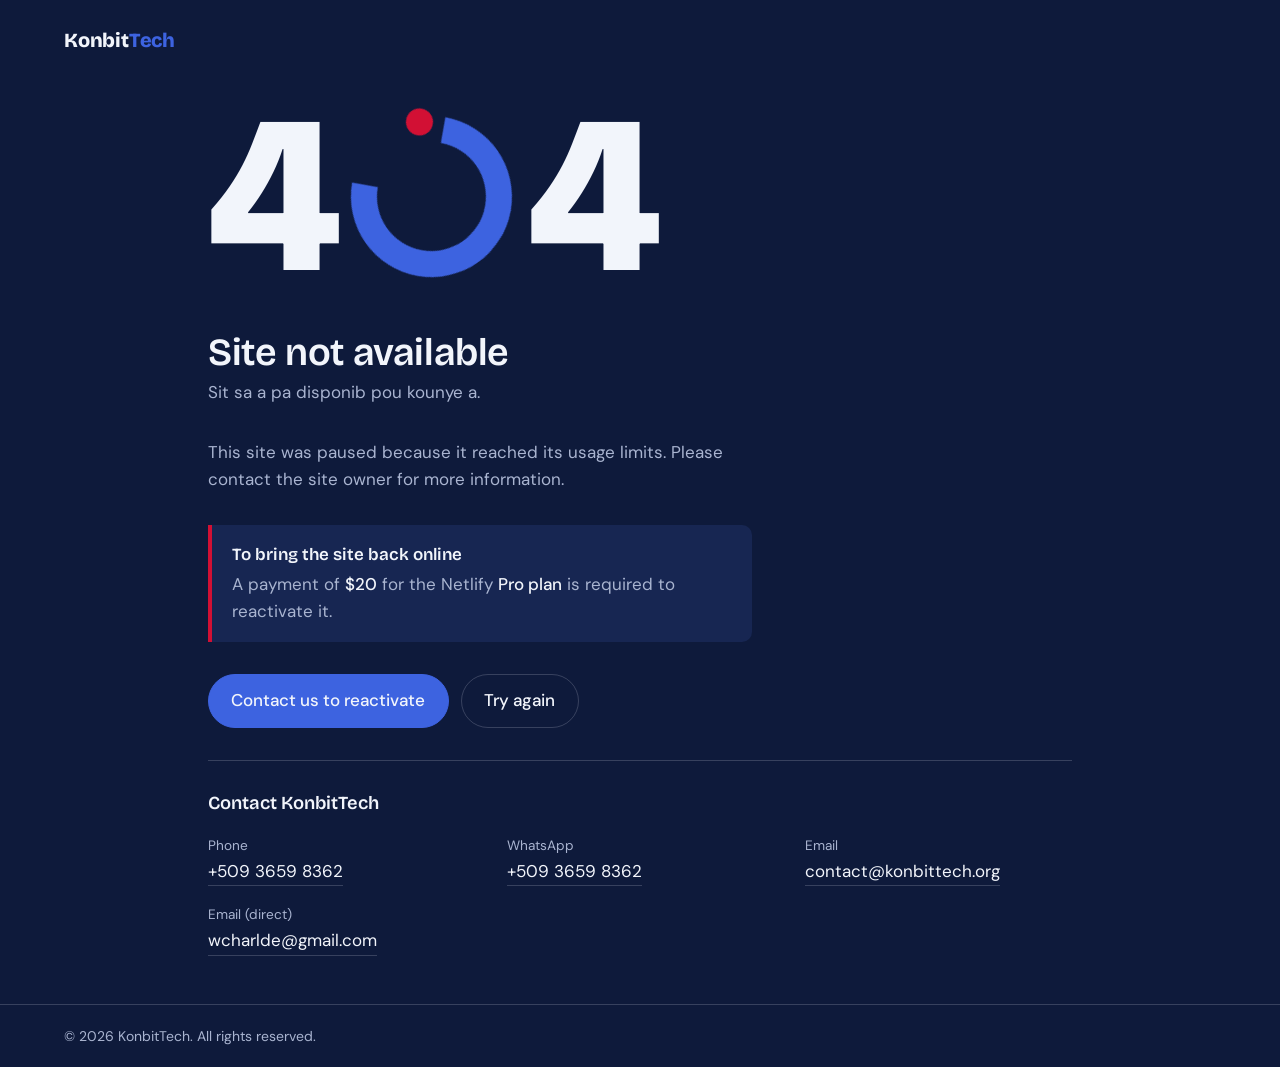
<file: 303.html>
<!DOCTYPE html>
<html lang="en">
<head>
<meta charset="UTF-8">
<meta name="viewport" content="width=device-width, initial-scale=1">
<meta name="robots" content="noindex">
<title>Site not available | KonbitTech</title>
<link rel="preconnect" href="https://fonts.googleapis.com">
<link rel="preconnect" href="https://fonts.gstatic.com" crossorigin>
<link href="https://fonts.googleapis.com/css2?family=Bricolage+Grotesque:wght@600;800&family=DM+Sans:wght@400;500&display=swap" rel="stylesheet">
<style>
  :root {
    --ink: #0e1a3b;
    --ink-2: #172652;
    --paper: #f2f5fb;
    --muted: #a9b4d0;
    --blue: #3d63e0;
    --red: #d21034;
    --line: rgba(242, 245, 251, .18);
    --display: "Bricolage Grotesque", "Segoe UI", system-ui, sans-serif;
    --body: "DM Sans", "Segoe UI", system-ui, sans-serif;
  }
  * { box-sizing: border-box; margin: 0; }
  html, body { min-height: 100%; }
  body {
    background: var(--ink);
    color: var(--paper);
    font-family: var(--body);
    font-size: 1.0625rem;
    line-height: 1.6;
    display: flex;
    flex-direction: column;
    min-height: 100vh;
    min-height: 100dvh;
    padding: env(safe-area-inset-top) 0 env(safe-area-inset-bottom);
  }
  header { padding: 1.5rem clamp(1.25rem, 5vw, 4rem); }
  .brand {
    font-family: var(--display);
    font-weight: 800;
    font-size: 1.25rem;
    color: var(--paper);
    text-decoration: none;
    letter-spacing: -.01em;
  }
  .brand span { color: var(--blue); }

  main {
    flex: 1;
    display: grid;
    align-content: center;
    justify-items: start;
    gap: 2rem;
    padding: 1rem clamp(1.25rem, 5vw, 4rem) 3rem;
    max-width: 62rem;
    width: 100%;
    margin: 0 auto;
  }

  /* the memorable thing: a 404 whose zero is a broken link */
  .code {
    display: flex;
    align-items: center;
    gap: clamp(.4rem, 2vw, 1rem);
    font-family: var(--display);
    font-weight: 800;
    font-size: clamp(6rem, 26vw, 14rem);
    line-height: .9;
    letter-spacing: -.04em;
  }
  .ring {
    width: .72em;
    height: .72em;
    border-radius: 50%;
    border: .12em solid var(--blue);
    border-top-color: transparent;
    transform: rotate(-35deg);
    animation: close 1.6s cubic-bezier(.2, .8, .2, 1) 1 both;
    position: relative;
  }
  .ring::after {
    content: "";
    position: absolute;
    top: -.12em;
    right: 8%;
    width: .12em;
    height: .12em;
    border-radius: 50%;
    background: var(--red);
  }
  @keyframes close {
    from { transform: rotate(-330deg); }
    to   { transform: rotate(-35deg); }
  }

  h1 {
    font-family: var(--display);
    font-weight: 600;
    font-size: clamp(1.6rem, 4.5vw, 2.4rem);
    line-height: 1.15;
    letter-spacing: -.01em;
  }
  .kreyol { color: var(--muted); margin-top: .35rem; }
  .lead { max-width: 34rem; color: var(--muted); }

  .notice {
    max-width: 34rem;
    padding: 1rem 1.25rem;
    border-left: 4px solid var(--red);
    background: var(--ink-2);
    border-radius: 0 10px 10px 0;
  }
  .notice strong { font-family: var(--display); font-weight: 600; }
  .notice p { color: var(--muted); margin-top: .2rem; }
  .notice b { color: var(--paper); font-weight: 500; }

  .actions { display: flex; flex-wrap: wrap; gap: .75rem; }
  .btn {
    display: inline-block;
    padding: .8rem 1.4rem;
    border-radius: 999px;
    font-weight: 500;
    text-decoration: none;
    color: var(--paper);
    border: 1.5px solid var(--line);
    transition: background .2s, border-color .2s;
  }
  .btn.primary { background: var(--blue); border-color: var(--blue); }
  .btn:hover { border-color: var(--paper); }
  .btn.primary:hover { background: #5b7cf0; border-color: #5b7cf0; }
  a:focus-visible { outline: 3px solid #fff; outline-offset: 3px; }

  .contact {
    width: 100%;
    border-top: 1px solid var(--line);
    padding-top: 1.75rem;
  }
  .contact h2 {
    font-family: var(--display);
    font-weight: 600;
    font-size: 1.15rem;
    margin-bottom: 1rem;
  }
  .contact ul {
    list-style: none;
    padding: 0;
    display: grid;
    grid-template-columns: repeat(auto-fit, minmax(15rem, 1fr));
    gap: 1.1rem 2rem;
  }
  .contact li { display: grid; gap: .1rem; }
  .contact small { color: var(--muted); font-size: .85rem; }
  .contact a, .contact address {
    color: var(--paper);
    font-style: normal;
    text-decoration: none;
    overflow-wrap: anywhere;
  }
  .contact a { border-bottom: 1px solid var(--line); width: fit-content; }
  .contact a:hover { border-color: var(--paper); }

  footer {
    padding: 1.25rem clamp(1.25rem, 5vw, 4rem);
    color: var(--muted);
    font-size: .875rem;
    border-top: 1px solid var(--line);
  }

  @media (prefers-reduced-motion: reduce) {
    .ring { animation: none; }
    .btn { transition: none; }
  }
</style>
</head>
<body>

<header>
  <a class="brand" href="/" aria-label="KonbitTech home">Konbit<span>Tech</span></a>
</header>

<main>
  <div class="code" aria-hidden="true">4<span class="ring"></span>4</div>

  <div>
    <h1>Site not available</h1>
    <p class="kreyol" lang="ht">Sit sa a pa disponib pou kounye a.</p>
  </div>

  <p class="lead">This site was paused because it reached its usage limits. Please contact the site owner for more information.</p>

  <div class="notice" role="note">
    <strong>To bring the site back online</strong>
    <p>A payment of <b>$20</b> for the Netlify <b>Pro plan</b> is required to reactivate it.</p>
  </div>

  <div class="actions">
    <a class="btn primary" href="mailto:contact@konbittech.org?subject=Reactivate%20site">Contact us to reactivate</a>
    <a class="btn" href="javascript:location.reload()">Try again</a>
  </div>

  <section class="contact" aria-labelledby="contact-title">
    <h2 id="contact-title">Contact KonbitTech</h2>
    <ul>
      <li>
        <small>Phone</small>
        <a href="tel:+50936598362">+509 3659 8362</a>
      </li>
      <li>
        <small>WhatsApp</small>
        <a href="https://wa.me/50936598362" target="_blank" rel="noopener">+509 3659 8362</a>
      </li>
      <li>
        <small>Email</small>
        <a href="mailto:contact@konbittech.org">contact@konbittech.org</a>
      </li>
      <li>
        <small>Email (direct)</small>
        <a href="mailto:wcharlde@gmail.com">wcharlde@gmail.com</a>
      </li>
    </ul>
  </section>
</main>

<footer>&copy; <span id="y">2026</span> KonbitTech. All rights reserved.</footer>

<script>document.getElementById("y").textContent = new Date().getFullYear();</script>
</body>
</html>
</file>
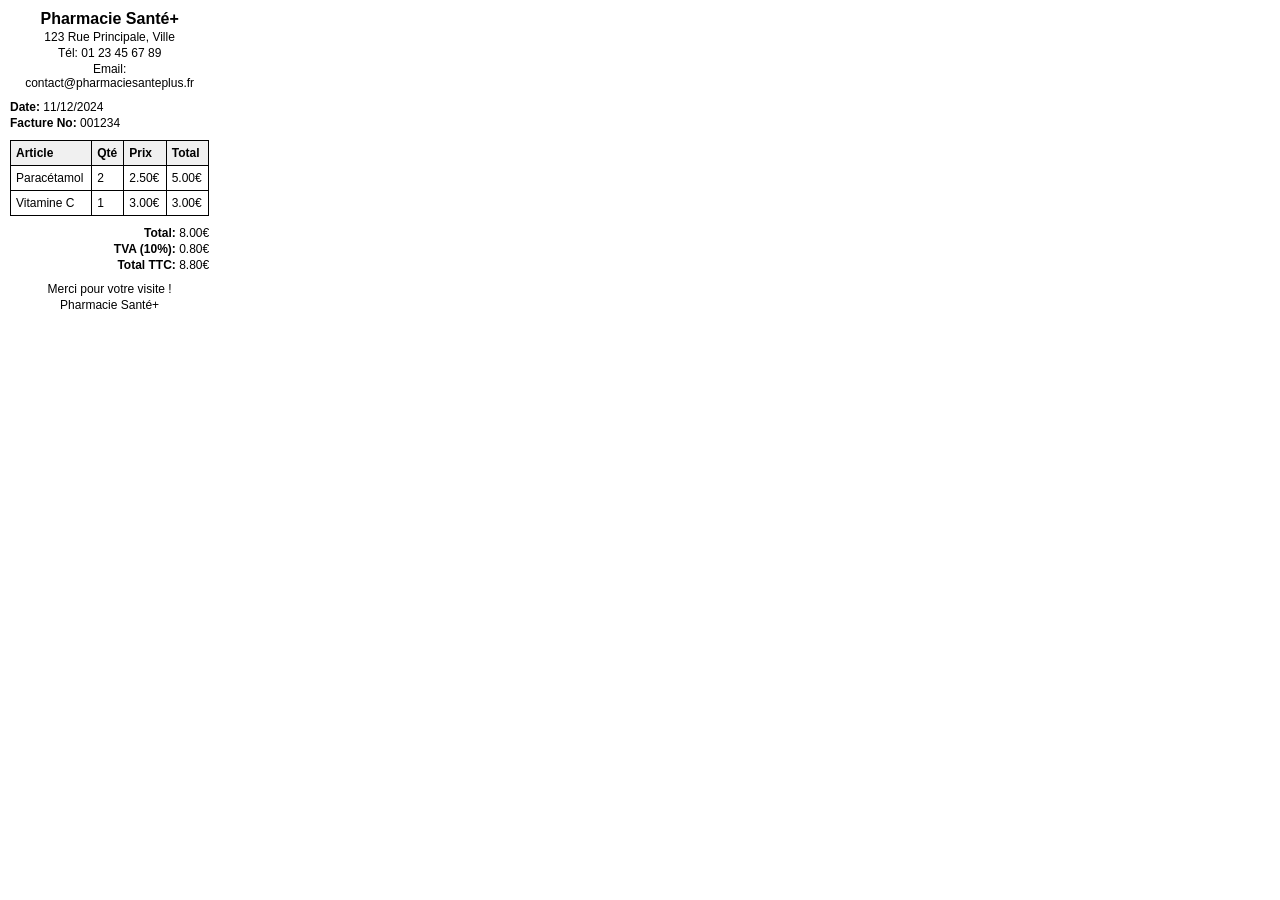
<file: testfac.html>
<!DOCTYPE html>
<html lang="fr">
<head>
  <meta charset="UTF-8">
  <meta name="viewport" content="width=device-width, initial-scale=1.0">
  <title>Facture</title>
  <style>
    body {
      font-family: Arial, sans-serif;
      font-size: 12px;
      margin: 0;
      padding: 0;
      width: 58mm;
    }
    .invoice {
      padding: 10px;
    }
    .header {
      text-align: center;
      margin-bottom: 10px;
    }
    .header h1 {
      font-size: 16px;
      margin: 0;
    }
    .header p {
      margin: 2px 0;
    }
    .details {
      margin-bottom: 10px;
    }
    .details p {
      margin: 2px 0;
    }
    .table {
      width: 100%;
      border-collapse: collapse;
      margin-bottom: 10px;
    }
    .table th, .table td {
      border: 1px solid #000;
      padding: 5px;
      text-align: left;
    }
    .table th {
      background-color: #f0f0f0;
    }
    .totals {
      text-align: right;
    }
    .totals p {
      margin: 2px 0;
    }
    .footer {
      text-align: center;
      margin-top: 10px;
    }
    .footer p {
      margin: 2px 0;
    }
  </style>

</head>
<body>
  <div class="invoice">
    <div class="header">
      <h1>Pharmacie Santé+</h1>
      <p>123 Rue Principale, Ville</p>
      <p>Tél: 01 23 45 67 89</p>
      <p>Email: contact@pharmaciesanteplus.fr</p>
    </div>

    <div class="details">
      <p><strong>Date:</strong> 11/12/2024</p>
      <p><strong>Facture No:</strong> 001234</p>
    </div>

    <table class="table">
      <thead>
        <tr>
          <th>Article</th>
          <th>Qté</th>
          <th>Prix</th>
          <th>Total</th>
        </tr>
      </thead>
      <tbody>
        <tr>
          <td>Paracétamol</td>
          <td>2</td>
          <td>2.50€</td>
          <td>5.00€</td>
        </tr>
        <tr>
          <td>Vitamine C</td>
          <td>1</td>
          <td>3.00€</td>
          <td>3.00€</td>
        </tr>
      </tbody>
    </table>

    <div class="totals">
      <p><strong>Total:</strong> 8.00€</p>
      <p><strong>TVA (10%):</strong> 0.80€</p>
      <p><strong>Total TTC:</strong> 8.80€</p>
    </div>

    <div class="footer">
      <p>Merci pour votre visite !</p>
      <p>Pharmacie Santé+</p>
    </div>
  </div>

  <script>
    const { jsPDF } = window.jspdf;
const pdf = new jsPDF();
pdf.html(document.body, {
  callback: function (doc) {
    doc.save("facture.pdf");
  },
  x: 10,
  y: 10,
});

  </script>
</body>
</html>
</file>
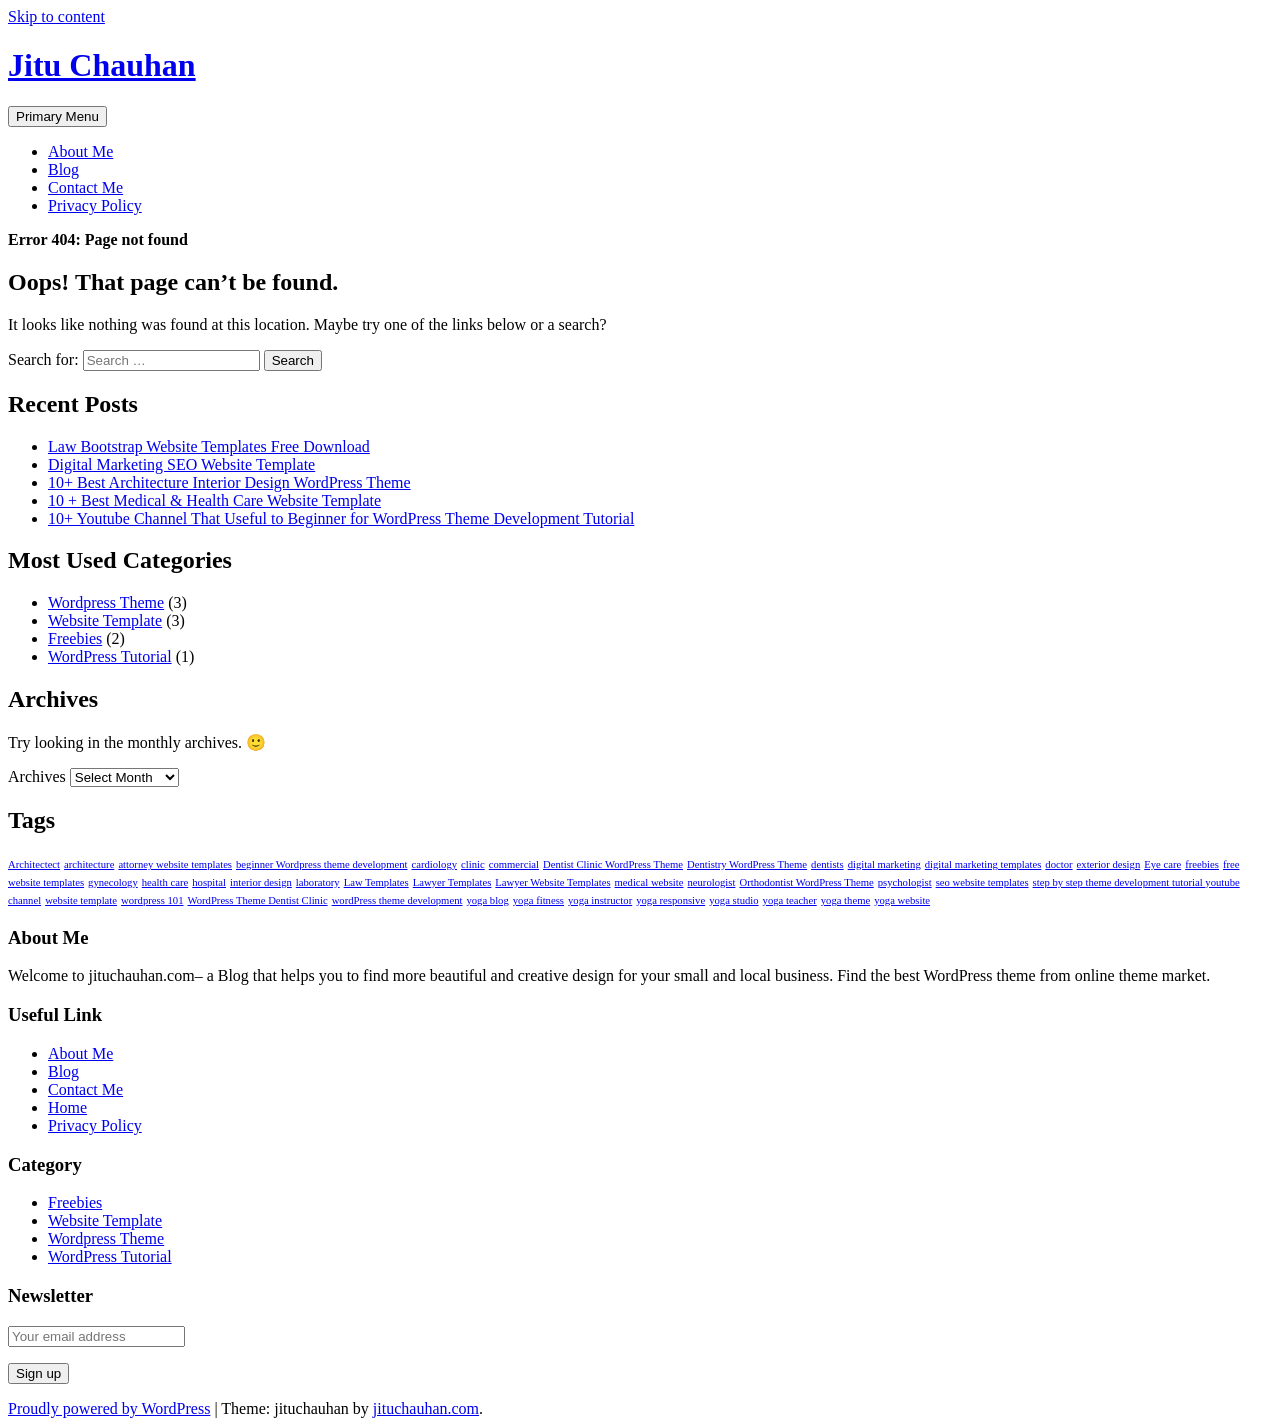
<file: assets/vendor/custom-js/jquery.multi-select.html>
<!DOCTYPE html>
    <html lang="en-US" prefix="og: http://ogp.me/ns#">

    <head>
    	
   
        <meta name="google-site-verification" content="4KqxXLPDRgArLiUh4ZFZ0BLFW6n7QN0jibkjD7lBNMg" />
        <meta charset="UTF-8">
        <meta name="viewport" content="width=device-width, initial-scale=1">
        <link rel="profile" href="http://gmpg.org/xfn/11">
        <link href="https://fonts.googleapis.com/css?family=Open+Sans:300,400,400i,600,600i,700,700i,800" rel="stylesheet">
        <title>Page not found - Jitu Chauhan</title>

<!-- This site is optimized with the Yoast SEO plugin v7.9 - https://yoast.com/wordpress/plugins/seo/ -->
<meta name="robots" content="noindex,follow"/>
<meta property="og:locale" content="en_US" />
<meta property="og:type" content="object" />
<meta property="og:title" content="Page not found - Jitu Chauhan" />
<meta property="og:site_name" content="Jitu Chauhan" />
<meta name="twitter:card" content="summary" />
<meta name="twitter:title" content="Page not found - Jitu Chauhan" />
<script type='application/ld+json'>{"@context":"https:\/\/schema.org","@type":"Person","url":"https:\/\/jituchauhan.com\/","sameAs":[],"@id":"#person","name":"Jitu Chauhan"}</script>
<script type='application/ld+json'>{"@context":"https:\/\/schema.org","@type":"BreadcrumbList","itemListElement":[{"@type":"ListItem","position":1,"item":{"@id":"https:\/\/jituchauhan.com\/","name":"Home"}},{"@type":"ListItem","position":2,"item":{"@id":null,"name":"Error 404: Page not found"}}]}</script>
<!-- / Yoast SEO plugin. -->

<link rel='dns-prefetch' href='//maxcdn.bootstrapcdn.com' />
<link rel='dns-prefetch' href='//s.w.org' />
<link rel="alternate" type="application/rss+xml" title="Jitu Chauhan &raquo; Feed" href="https://jituchauhan.com/feed/" />
<link rel="alternate" type="application/rss+xml" title="Jitu Chauhan &raquo; Comments Feed" href="https://jituchauhan.com/comments/feed/" />
		<script type="text/javascript">
			window._wpemojiSettings = {"baseUrl":"https:\/\/s.w.org\/images\/core\/emoji\/11\/72x72\/","ext":".png","svgUrl":"https:\/\/s.w.org\/images\/core\/emoji\/11\/svg\/","svgExt":".svg","source":{"concatemoji":"https:\/\/jituchauhan.com\/wp-includes\/js\/wp-emoji-release.min.js?ver=4.9.8"}};
			!function(a,b,c){function d(a,b){var c=String.fromCharCode;l.clearRect(0,0,k.width,k.height),l.fillText(c.apply(this,a),0,0);var d=k.toDataURL();l.clearRect(0,0,k.width,k.height),l.fillText(c.apply(this,b),0,0);var e=k.toDataURL();return d===e}function e(a){var b;if(!l||!l.fillText)return!1;switch(l.textBaseline="top",l.font="600 32px Arial",a){case"flag":return!(b=d([55356,56826,55356,56819],[55356,56826,8203,55356,56819]))&&(b=d([55356,57332,56128,56423,56128,56418,56128,56421,56128,56430,56128,56423,56128,56447],[55356,57332,8203,56128,56423,8203,56128,56418,8203,56128,56421,8203,56128,56430,8203,56128,56423,8203,56128,56447]),!b);case"emoji":return b=d([55358,56760,9792,65039],[55358,56760,8203,9792,65039]),!b}return!1}function f(a){var c=b.createElement("script");c.src=a,c.defer=c.type="text/javascript",b.getElementsByTagName("head")[0].appendChild(c)}var g,h,i,j,k=b.createElement("canvas"),l=k.getContext&&k.getContext("2d");for(j=Array("flag","emoji"),c.supports={everything:!0,everythingExceptFlag:!0},i=0;i<j.length;i++)c.supports[j[i]]=e(j[i]),c.supports.everything=c.supports.everything&&c.supports[j[i]],"flag"!==j[i]&&(c.supports.everythingExceptFlag=c.supports.everythingExceptFlag&&c.supports[j[i]]);c.supports.everythingExceptFlag=c.supports.everythingExceptFlag&&!c.supports.flag,c.DOMReady=!1,c.readyCallback=function(){c.DOMReady=!0},c.supports.everything||(h=function(){c.readyCallback()},b.addEventListener?(b.addEventListener("DOMContentLoaded",h,!1),a.addEventListener("load",h,!1)):(a.attachEvent("onload",h),b.attachEvent("onreadystatechange",function(){"complete"===b.readyState&&c.readyCallback()})),g=c.source||{},g.concatemoji?f(g.concatemoji):g.wpemoji&&g.twemoji&&(f(g.twemoji),f(g.wpemoji)))}(window,document,window._wpemojiSettings);
		</script>
		<style type="text/css">
img.wp-smiley,
img.emoji {
	display: inline !important;
	border: none !important;
	box-shadow: none !important;
	height: 1em !important;
	width: 1em !important;
	margin: 0 .07em !important;
	vertical-align: -0.1em !important;
	background: none !important;
	padding: 0 !important;
}
</style>
<link rel='stylesheet' id='contact-form-7-css'  href='https://jituchauhan.com/wp-content/plugins/contact-form-7/includes/css/styles.css?ver=5.0.3' type='text/css' media='all' />
<link rel='stylesheet' id='bootstrap-css'  href='https://jituchauhan.com/wp-content/themes/jituchauhan/css/bootstrap.min.css?ver=3.3.7' type='text/css' media='all' />
<link rel='stylesheet' id='jituchauhan-style-css'  href='https://jituchauhan.com/wp-content/themes/jituchauhan/style.css?ver=4.9.8' type='text/css' media='all' />
<link rel='stylesheet' id='wpb-fa-css'  href='https://maxcdn.bootstrapcdn.com/font-awesome/4.4.0/css/font-awesome.min.css?ver=4.9.8' type='text/css' media='all' />
<link rel='stylesheet' id='addtoany-css'  href='https://jituchauhan.com/wp-content/plugins/add-to-any/addtoany.min.css?ver=1.14' type='text/css' media='all' />
<style id='addtoany-inline-css' type='text/css'>
@media screen and (min-width:981px){
.a2a_floating_style.a2a_default_style{display:none;}
}
</style>
<script type='text/javascript' src='https://jituchauhan.com/wp-includes/js/jquery/jquery.js?ver=1.12.4'></script>
<script type='text/javascript' src='https://jituchauhan.com/wp-includes/js/jquery/jquery-migrate.min.js?ver=1.4.1'></script>
<script type='text/javascript' src='https://jituchauhan.com/wp-content/plugins/add-to-any/addtoany.min.js?ver=1.0'></script>
<link rel='https://api.w.org/' href='https://jituchauhan.com/wp-json/' />
<link rel="EditURI" type="application/rsd+xml" title="RSD" href="https://jituchauhan.com/xmlrpc.php?rsd" />
<link rel="wlwmanifest" type="application/wlwmanifest+xml" href="https://jituchauhan.com/wp-includes/wlwmanifest.xml" /> 
<meta name="generator" content="WordPress 4.9.8" />

<script data-cfasync="false">
window.a2a_config=window.a2a_config||{};a2a_config.callbacks=[];a2a_config.overlays=[];a2a_config.templates={};
a2a_config.icon_color="unset,#ffffff";
(function(d,s,a,b){a=d.createElement(s);b=d.getElementsByTagName(s)[0];a.async=1;a.src="https://static.addtoany.com/menu/page.js";b.parentNode.insertBefore(a,b);})(document,"script");
</script>
	<script>
		  (function(i,s,o,g,r,a,m){i['GoogleAnalyticsObject']=r;i[r]=i[r]||function(){
		  (i[r].q=i[r].q||[]).push(arguments)},i[r].l=1*new Date();a=s.createElement(o),
		  m=s.getElementsByTagName(o)[0];a.async=1;a.src=g;m.parentNode.insertBefore(a,m)
		  })(window,document,'script','https://www.google-analytics.com/analytics.js','ga');
		
		  ga('create', 'UA-92805225-1', 'auto');
		  ga('send', 'pageview');

	</script>
        
        


    <link rel="stylesheet" type="text/css" href="http://jituchauhan.com/wp-content/plugins/template-help-featured-templates/css/style.css" />
    <link rel="stylesheet" type="text/css" href="http://jituchauhan.com/wp-content/plugins/template-help-featured-templates/css/preview.css" />
    <script type="text/javascript">
        function html_entity_decode(str) {
            var ta = document.createElement("textarea");
            ta.innerHTML=str.replace(/</g,"&lt;").replace(/>/g,"&gt;");
            toReturn = ta.value;
            ta = null;
            return toReturn
        }
    </script>
    <link rel="icon" href="https://jituchauhan.com/wp-content/uploads/2017/07/cropped-jituchauhan-32x32.png" sizes="32x32" />
<link rel="icon" href="https://jituchauhan.com/wp-content/uploads/2017/07/cropped-jituchauhan-192x192.png" sizes="192x192" />
<link rel="apple-touch-icon-precomposed" href="https://jituchauhan.com/wp-content/uploads/2017/07/cropped-jituchauhan-180x180.png" />
<meta name="msapplication-TileImage" content="https://jituchauhan.com/wp-content/uploads/2017/07/cropped-jituchauhan-270x270.png" />
		<!-- Google AdSense Ad --->
		<script async src="//pagead2.googlesyndication.com/pagead/js/adsbygoogle.js"></script>
<script>
  (adsbygoogle = window.adsbygoogle || []).push({
    google_ad_client: "ca-pub-2256645353903872",
    enable_page_level_ads: true
  });
</script>
    </head>

    <body class="error404 wp-custom-logo hfeed">
    	
        <div id="page" class="site">
            <div class="header">
                <div class="container">
                <div class="row">
                        <a class="skip-link screen-reader-text" href="#content">
                            Skip to content                        </a>
                        <header id="masthead" class="site-header" role="banner">
                        
                        	
                            <div class="col-md-4">
                                <div class="site-branding">
                                	
                                                                            <h1 class="site-title"><a href="https://jituchauhan.com/" rel="home">Jitu Chauhan</a></h1>
                                                                        </div>
                                <!-- .site-branding -->
                            </div>
                            <div class="col-md-8">
                                <nav id="site-navigation" class="main-navigation" role="navigation">
                                    <button class="menu-toggle" aria-controls="primary-menu" aria-expanded="false">
                                        Primary Menu                                    </button>
                                    <div class="menu-primary-menu-container"><ul id="primary-menu" class="menu"><li id="menu-item-7" class="menu-item menu-item-type-post_type menu-item-object-page menu-item-7"><a href="https://jituchauhan.com/about-me/">About Me</a></li>
<li id="menu-item-403" class="menu-item menu-item-type-post_type menu-item-object-page menu-item-403"><a href="https://jituchauhan.com/blog/">Blog</a></li>
<li id="menu-item-176" class="menu-item menu-item-type-post_type menu-item-object-page menu-item-176"><a href="https://jituchauhan.com/contact-me/">Contact Me</a></li>
<li id="menu-item-359" class="menu-item menu-item-type-post_type menu-item-object-page menu-item-359"><a href="https://jituchauhan.com/privacy-policy/">Privacy Policy</a></li>
</ul></div>                                </nav>
                                <!-- #site-navigation -->
                            </div>
                        </header>
                        <!-- #masthead -->
                    </div>
            </div>
            </div>

			<div class="container"><div class="row"><div class="col-md-12"><p id="breadcrumbs" class="breadcrumbs"><span><strong class="breadcrumb_last">Error 404: Page not found</strong></span></span></p></div></div></div>

            <div class="wrapper">
                <div class="container">
                    
                    <div id="content" class="site-content">
                        <div class="row">
			
	<div id="primary" class="content-area">
		<main id="main" class="site-main" role="main">

			<section class="error-404 not-found">
				<header class="page-header">
					<h1 class="page-title">Oops! That page can&rsquo;t be found.</h1>
				</header><!-- .page-header -->

				<div class="page-content">
					<p>It looks like nothing was found at this location. Maybe try one of the links below or a search?</p>

					<form role="search" method="get" class="search-form" action="https://jituchauhan.com/">
				<label>
					<span class="screen-reader-text">Search for:</span>
					<input type="search" class="search-field" placeholder="Search &hellip;" value="" name="s" />
				</label>
				<input type="submit" class="search-submit" value="Search" />
			</form>		<div class="widget widget_recent_entries">		<h2 class="widgettitle">Recent Posts</h2>		<ul>
											<li>
					<a href="https://jituchauhan.com/law-bootstrap-website-templates-free-download/">Law Bootstrap Website Templates Free Download</a>
									</li>
											<li>
					<a href="https://jituchauhan.com/digital-marketing-seo-website-template/">Digital Marketing SEO Website Template</a>
									</li>
											<li>
					<a href="https://jituchauhan.com/10-best-architecture-interior-design-wordpress-theme/">10+ Best Architecture Interior Design WordPress Theme</a>
									</li>
											<li>
					<a href="https://jituchauhan.com/10-best-medical-health-care-website-template/">10 + Best Medical &#038; Health Care Website Template</a>
									</li>
											<li>
					<a href="https://jituchauhan.com/10-youtube-channel-that-useful-to-beginner-for-wordpress-theme-development-tutorial/">10+ Youtube Channel That Useful to Beginner for WordPress Theme Development Tutorial</a>
									</li>
					</ul>
		</div>
					<div class="widget widget_categories">
						<h2 class="widget-title">Most Used Categories</h2>
						<ul>
							<li class="cat-item cat-item-3"><a href="https://jituchauhan.com/category/wordpress-theme/" title="Premium WordPress Theme">Wordpress Theme</a> (3)
</li>
	<li class="cat-item cat-item-22"><a href="https://jituchauhan.com/category/website-template/" >Website Template</a> (3)
</li>
	<li class="cat-item cat-item-48"><a href="https://jituchauhan.com/category/freebies/" title="Start your website easily with free bootstrap website templates.">Freebies</a> (2)
</li>
	<li class="cat-item cat-item-13"><a href="https://jituchauhan.com/category/wordpress-tutorial/" title="Helpful Links for WordPress Beginner.">WordPress Tutorial</a> (1)
</li>
						</ul>
					</div><!-- .widget -->

					<div class="widget widget_archive"><h2 class="widgettitle">Archives</h2><p>Try looking in the monthly archives. 🙂</p>		<label class="screen-reader-text" for="archives-dropdown--1">Archives</label>
		<select id="archives-dropdown--1" name="archive-dropdown" onchange='document.location.href=this.options[this.selectedIndex].value;'>
			
			<option value="">Select Month</option>
				<option value='https://jituchauhan.com/2017/07/'> July 2017 </option>
	<option value='https://jituchauhan.com/2017/05/'> May 2017 </option>
	<option value='https://jituchauhan.com/2017/03/'> March 2017 </option>
	<option value='https://jituchauhan.com/2017/02/'> February 2017 </option>
	<option value='https://jituchauhan.com/2017/01/'> January 2017 </option>

		</select>
		</div><div class="widget widget_tag_cloud"><h2 class="widgettitle">Tags</h2><div class="tagcloud"><a href="https://jituchauhan.com/tag/architectect/" class="tag-cloud-link tag-link-44 tag-link-position-1" style="font-size: 8pt;" aria-label="Architectect (1 item)">Architectect</a>
<a href="https://jituchauhan.com/tag/architecture/" class="tag-cloud-link tag-link-43 tag-link-position-2" style="font-size: 8pt;" aria-label="architecture (1 item)">architecture</a>
<a href="https://jituchauhan.com/tag/attorney-website-templates/" class="tag-cloud-link tag-link-57 tag-link-position-3" style="font-size: 8pt;" aria-label="attorney website templates (1 item)">attorney website templates</a>
<a href="https://jituchauhan.com/tag/beginner-wordpress-theme-development/" class="tag-cloud-link tag-link-20 tag-link-position-4" style="font-size: 8pt;" aria-label="beginner Wordpress theme development (1 item)">beginner Wordpress theme development</a>
<a href="https://jituchauhan.com/tag/cardiology/" class="tag-cloud-link tag-link-40 tag-link-position-5" style="font-size: 8pt;" aria-label="cardiology (1 item)">cardiology</a>
<a href="https://jituchauhan.com/tag/clinic/" class="tag-cloud-link tag-link-28 tag-link-position-6" style="font-size: 8pt;" aria-label="clinic (1 item)">clinic</a>
<a href="https://jituchauhan.com/tag/commercial/" class="tag-cloud-link tag-link-47 tag-link-position-7" style="font-size: 8pt;" aria-label="commercial (1 item)">commercial</a>
<a href="https://jituchauhan.com/tag/dentist-clinic-wordpress-theme/" class="tag-cloud-link tag-link-15 tag-link-position-8" style="font-size: 8pt;" aria-label="Dentist Clinic WordPress Theme (1 item)">Dentist Clinic WordPress Theme</a>
<a href="https://jituchauhan.com/tag/dentistry-wordpress-theme/" class="tag-cloud-link tag-link-14 tag-link-position-9" style="font-size: 8pt;" aria-label="Dentistry WordPress Theme (1 item)">Dentistry WordPress Theme</a>
<a href="https://jituchauhan.com/tag/dentists/" class="tag-cloud-link tag-link-41 tag-link-position-10" style="font-size: 8pt;" aria-label="dentists (1 item)">dentists</a>
<a href="https://jituchauhan.com/tag/digital-marketing/" class="tag-cloud-link tag-link-50 tag-link-position-11" style="font-size: 8pt;" aria-label="digital marketing (1 item)">digital marketing</a>
<a href="https://jituchauhan.com/tag/digital-marketing-templates/" class="tag-cloud-link tag-link-53 tag-link-position-12" style="font-size: 8pt;" aria-label="digital marketing templates (1 item)">digital marketing templates</a>
<a href="https://jituchauhan.com/tag/doctor/" class="tag-cloud-link tag-link-30 tag-link-position-13" style="font-size: 8pt;" aria-label="doctor (1 item)">doctor</a>
<a href="https://jituchauhan.com/tag/exterior-design/" class="tag-cloud-link tag-link-46 tag-link-position-14" style="font-size: 8pt;" aria-label="exterior design (1 item)">exterior design</a>
<a href="https://jituchauhan.com/tag/eye-care/" class="tag-cloud-link tag-link-37 tag-link-position-15" style="font-size: 8pt;" aria-label="Eye care (1 item)">Eye care</a>
<a href="https://jituchauhan.com/tag/freebies/" class="tag-cloud-link tag-link-52 tag-link-position-16" style="font-size: 8pt;" aria-label="freebies (1 item)">freebies</a>
<a href="https://jituchauhan.com/tag/free-website-templates/" class="tag-cloud-link tag-link-51 tag-link-position-17" style="font-size: 8pt;" aria-label="free website templates (1 item)">free website templates</a>
<a href="https://jituchauhan.com/tag/gynecology/" class="tag-cloud-link tag-link-38 tag-link-position-18" style="font-size: 8pt;" aria-label="gynecology (1 item)">gynecology</a>
<a href="https://jituchauhan.com/tag/health-care/" class="tag-cloud-link tag-link-35 tag-link-position-19" style="font-size: 8pt;" aria-label="health care (1 item)">health care</a>
<a href="https://jituchauhan.com/tag/hospital/" class="tag-cloud-link tag-link-29 tag-link-position-20" style="font-size: 8pt;" aria-label="hospital (1 item)">hospital</a>
<a href="https://jituchauhan.com/tag/interior-design/" class="tag-cloud-link tag-link-45 tag-link-position-21" style="font-size: 8pt;" aria-label="interior design (1 item)">interior design</a>
<a href="https://jituchauhan.com/tag/laboratory/" class="tag-cloud-link tag-link-36 tag-link-position-22" style="font-size: 8pt;" aria-label="laboratory (1 item)">laboratory</a>
<a href="https://jituchauhan.com/tag/law-templates/" class="tag-cloud-link tag-link-54 tag-link-position-23" style="font-size: 8pt;" aria-label="Law Templates (1 item)">Law Templates</a>
<a href="https://jituchauhan.com/tag/lawyer-templates/" class="tag-cloud-link tag-link-56 tag-link-position-24" style="font-size: 8pt;" aria-label="Lawyer Templates (1 item)">Lawyer Templates</a>
<a href="https://jituchauhan.com/tag/lawyer-website-templates/" class="tag-cloud-link tag-link-55 tag-link-position-25" style="font-size: 8pt;" aria-label="Lawyer Website Templates (1 item)">Lawyer Website Templates</a>
<a href="https://jituchauhan.com/tag/medical-website/" class="tag-cloud-link tag-link-32 tag-link-position-26" style="font-size: 8pt;" aria-label="medical website (1 item)">medical website</a>
<a href="https://jituchauhan.com/tag/neurologist/" class="tag-cloud-link tag-link-39 tag-link-position-27" style="font-size: 8pt;" aria-label="neurologist (1 item)">neurologist</a>
<a href="https://jituchauhan.com/tag/orthodontist-wordpress-theme/" class="tag-cloud-link tag-link-17 tag-link-position-28" style="font-size: 8pt;" aria-label="Orthodontist WordPress Theme (1 item)">Orthodontist WordPress Theme</a>
<a href="https://jituchauhan.com/tag/psychologist/" class="tag-cloud-link tag-link-42 tag-link-position-29" style="font-size: 8pt;" aria-label="psychologist (1 item)">psychologist</a>
<a href="https://jituchauhan.com/tag/seo-website-templates/" class="tag-cloud-link tag-link-49 tag-link-position-30" style="font-size: 8pt;" aria-label="seo website templates (1 item)">seo website templates</a>
<a href="https://jituchauhan.com/tag/step-by-step-theme-development-tutorial-youtube-channel/" class="tag-cloud-link tag-link-21 tag-link-position-31" style="font-size: 8pt;" aria-label="step by step theme development tutorial youtube channel (1 item)">step by step theme development tutorial youtube channel</a>
<a href="https://jituchauhan.com/tag/website-template/" class="tag-cloud-link tag-link-34 tag-link-position-32" style="font-size: 8pt;" aria-label="website template (1 item)">website template</a>
<a href="https://jituchauhan.com/tag/wordpress-101/" class="tag-cloud-link tag-link-19 tag-link-position-33" style="font-size: 8pt;" aria-label="wordpress 101 (1 item)">wordpress 101</a>
<a href="https://jituchauhan.com/tag/wordpress-theme-dentist-clinic/" class="tag-cloud-link tag-link-16 tag-link-position-34" style="font-size: 8pt;" aria-label="WordPress Theme Dentist Clinic (1 item)">WordPress Theme Dentist Clinic</a>
<a href="https://jituchauhan.com/tag/wordpress-theme-development/" class="tag-cloud-link tag-link-18 tag-link-position-35" style="font-size: 8pt;" aria-label="wordPress theme development (1 item)">wordPress theme development</a>
<a href="https://jituchauhan.com/tag/yoga-blog/" class="tag-cloud-link tag-link-9 tag-link-position-36" style="font-size: 8pt;" aria-label="yoga blog (1 item)">yoga blog</a>
<a href="https://jituchauhan.com/tag/yoga-fitness/" class="tag-cloud-link tag-link-11 tag-link-position-37" style="font-size: 8pt;" aria-label="yoga fitness (1 item)">yoga fitness</a>
<a href="https://jituchauhan.com/tag/yoga-instructor/" class="tag-cloud-link tag-link-6 tag-link-position-38" style="font-size: 8pt;" aria-label="yoga instructor (1 item)">yoga instructor</a>
<a href="https://jituchauhan.com/tag/yoga-responsive/" class="tag-cloud-link tag-link-5 tag-link-position-39" style="font-size: 8pt;" aria-label="yoga responsive (1 item)">yoga responsive</a>
<a href="https://jituchauhan.com/tag/yoga-studio/" class="tag-cloud-link tag-link-7 tag-link-position-40" style="font-size: 8pt;" aria-label="yoga studio (1 item)">yoga studio</a>
<a href="https://jituchauhan.com/tag/yoga-teacher/" class="tag-cloud-link tag-link-4 tag-link-position-41" style="font-size: 8pt;" aria-label="yoga teacher (1 item)">yoga teacher</a>
<a href="https://jituchauhan.com/tag/yoga-theme/" class="tag-cloud-link tag-link-8 tag-link-position-42" style="font-size: 8pt;" aria-label="yoga theme (1 item)">yoga theme</a>
<a href="https://jituchauhan.com/tag/yoga-website/" class="tag-cloud-link tag-link-10 tag-link-position-43" style="font-size: 8pt;" aria-label="yoga website (1 item)">yoga website</a></div>
</div>
				</div><!-- .page-content -->
			</section><!-- .error-404 -->

		</main><!-- #main -->
	</div><!-- #primary -->


    </div><!-- #content -->

   
</div><!-- #page -->

</div>

<div class="footer">
    	<div class="container">
        <div class="row">
		 				<div id="text-2" class="widget-container widget_text col-md-3"><h3 class="widget-title">About Me</h3>			<div class="textwidget"><p>Welcome to jituchauhan.com– a Blog that helps you to find more beautiful and creative design for your small and local business. Find the best WordPress theme from online theme market.</p>
</div>
		</div><div id="pages-2" class="widget-container widget_pages col-md-3"><h3 class="widget-title">Useful Link</h3>		<ul>
			<li class="page_item page-item-5"><a href="https://jituchauhan.com/about-me/">About Me</a></li>
<li class="page_item page-item-222"><a href="https://jituchauhan.com/blog/">Blog</a></li>
<li class="page_item page-item-174"><a href="https://jituchauhan.com/contact-me/">Contact Me</a></li>
<li class="page_item page-item-361"><a href="https://jituchauhan.com/home/">Home</a></li>
<li class="page_item page-item-241"><a href="https://jituchauhan.com/privacy-policy/">Privacy Policy</a></li>
		</ul>
		</div><div id="categories-3" class="widget-container widget_categories col-md-3"><h3 class="widget-title">Category</h3>		<ul>
	<li class="cat-item cat-item-48"><a href="https://jituchauhan.com/category/freebies/" title="Start your website easily with free bootstrap website templates.">Freebies</a>
</li>
	<li class="cat-item cat-item-22"><a href="https://jituchauhan.com/category/website-template/" >Website Template</a>
</li>
	<li class="cat-item cat-item-3"><a href="https://jituchauhan.com/category/wordpress-theme/" title="Premium WordPress Theme">Wordpress Theme</a>
</li>
	<li class="cat-item cat-item-13"><a href="https://jituchauhan.com/category/wordpress-tutorial/" title="Helpful Links for WordPress Beginner.">WordPress Tutorial</a>
</li>
		</ul>
</div><div id="mc4wp_form_widget-3" class="widget-container widget_mc4wp_form_widget col-md-3"><h3 class="widget-title">Newsletter</h3><script>(function() {
	if (!window.mc4wp) {
		window.mc4wp = {
			listeners: [],
			forms    : {
				on: function (event, callback) {
					window.mc4wp.listeners.push({
						event   : event,
						callback: callback
					});
				}
			}
		}
	}
})();
</script><!-- MailChimp for WordPress v4.2.4 - https://wordpress.org/plugins/mailchimp-for-wp/ --><form id="mc4wp-form-1" class="mc4wp-form mc4wp-form-277" method="post" data-id="277" data-name="Subscriber For Update" ><div class="mc4wp-form-fields"><p>
	<label></label>
	<input type="email" name="EMAIL" placeholder="Your email address" required/>
</p>

<p>
	<input type="submit" value="Sign up" />
</p></div><label style="display: none !important;">Leave this field empty if you're human: <input type="text" name="_mc4wp_honeypot" value="" tabindex="-1" autocomplete="off" /></label><input type="hidden" name="_mc4wp_timestamp" value="1541623618" /><input type="hidden" name="_mc4wp_form_id" value="277" /><input type="hidden" name="_mc4wp_form_element_id" value="mc4wp-form-1" /><div class="mc4wp-response"></div></form><!-- / MailChimp for WordPress Plugin --></div>		 			</div>
    		<div class="row">
    			<div class="col-lg-12 col-md-12 col-sm-12 col-xs-12">
    				 <footer id="colophon" class="site-footer" role="contentinfo">
        <div class="site-info">
            <a href="https://wordpress.org/">Proudly powered by WordPress</a>
            <span class="sep"> | </span>
            Theme: jituchauhan by <a href="http://jituchauhan.com/" rel="designer" class="">jituchauhan.com</a>.        </div><!-- .site-info -->
         	
    </footer><!-- #colophon -->
    			</div>
    		</div>
    	</div>
</div>
<div class="a2a_kit a2a_kit_size_32 a2a_floating_style a2a_default_style" style="bottom:0px;left:0px;background-color:transparent;"><a class="a2a_button_facebook" href="https://www.addtoany.com/add_to/facebook?linkurl=https%3A%2F%2Fjituchauhan.com%2Finfluence%2Flandingpage%2Finfluence%2Fassets%2Fvendor%2Fcustom-js%2Fjquery.multi-select.js&amp;linkname=Page%20not%20found%20-%20Jitu%20Chauhan" title="Facebook" rel="nofollow noopener" target="_blank"></a><a class="a2a_button_twitter" href="https://www.addtoany.com/add_to/twitter?linkurl=https%3A%2F%2Fjituchauhan.com%2Finfluence%2Flandingpage%2Finfluence%2Fassets%2Fvendor%2Fcustom-js%2Fjquery.multi-select.js&amp;linkname=Page%20not%20found%20-%20Jitu%20Chauhan" title="Twitter" rel="nofollow noopener" target="_blank"></a><a class="a2a_button_google_plus" href="https://www.addtoany.com/add_to/google_plus?linkurl=https%3A%2F%2Fjituchauhan.com%2Finfluence%2Flandingpage%2Finfluence%2Fassets%2Fvendor%2Fcustom-js%2Fjquery.multi-select.js&amp;linkname=Page%20not%20found%20-%20Jitu%20Chauhan" title="Google+" rel="nofollow noopener" target="_blank"></a><a class="a2a_button_pinterest" href="https://www.addtoany.com/add_to/pinterest?linkurl=https%3A%2F%2Fjituchauhan.com%2Finfluence%2Flandingpage%2Finfluence%2Fassets%2Fvendor%2Fcustom-js%2Fjquery.multi-select.js&amp;linkname=Page%20not%20found%20-%20Jitu%20Chauhan" title="Pinterest" rel="nofollow noopener" target="_blank"></a><a class="a2a_button_linkedin" href="https://www.addtoany.com/add_to/linkedin?linkurl=https%3A%2F%2Fjituchauhan.com%2Finfluence%2Flandingpage%2Finfluence%2Fassets%2Fvendor%2Fcustom-js%2Fjquery.multi-select.js&amp;linkname=Page%20not%20found%20-%20Jitu%20Chauhan" title="LinkedIn" rel="nofollow noopener" target="_blank"></a><a class="a2a_dd addtoany_share_save addtoany_share" href="https://www.addtoany.com/share"></a></div><script>(function() {function addEventListener(element,event,handler) {
	if(element.addEventListener) {
		element.addEventListener(event,handler, false);
	} else if(element.attachEvent){
		element.attachEvent('on'+event,handler);
	}
}function maybePrefixUrlField() {
	if(this.value.trim() !== '' && this.value.indexOf('http') !== 0) {
		this.value = "http://" + this.value;
	}
}

var urlFields = document.querySelectorAll('.mc4wp-form input[type="url"]');
if( urlFields && urlFields.length > 0 ) {
	for( var j=0; j < urlFields.length; j++ ) {
		addEventListener(urlFields[j],'blur',maybePrefixUrlField);
	}
}/* test if browser supports date fields */
var testInput = document.createElement('input');
testInput.setAttribute('type', 'date');
if( testInput.type !== 'date') {

	/* add placeholder & pattern to all date fields */
	var dateFields = document.querySelectorAll('.mc4wp-form input[type="date"]');
	for(var i=0; i<dateFields.length; i++) {
		if(!dateFields[i].placeholder) {
			dateFields[i].placeholder = 'YYYY-MM-DD';
		}
		if(!dateFields[i].pattern) {
			dateFields[i].pattern = '[0-9]{4}-(0[1-9]|1[012])-(0[1-9]|1[0-9]|2[0-9]|3[01])';
		}
	}
}

})();</script><script type='text/javascript'>
/* <![CDATA[ */
var wpcf7 = {"apiSettings":{"root":"https:\/\/jituchauhan.com\/wp-json\/contact-form-7\/v1","namespace":"contact-form-7\/v1"},"recaptcha":{"messages":{"empty":"Please verify that you are not a robot."}}};
/* ]]> */
</script>
<script type='text/javascript' src='https://jituchauhan.com/wp-content/plugins/contact-form-7/includes/js/scripts.js?ver=5.0.3'></script>
<script type='text/javascript' src='https://jituchauhan.com/wp-content/themes/jituchauhan/js/bootstrap.min.js?ver=3.3.7'></script>
<script type='text/javascript' src='https://jituchauhan.com/wp-content/themes/jituchauhan/js/navigation.js?ver=20151215'></script>
<script type='text/javascript' src='https://jituchauhan.com/wp-content/themes/jituchauhan/js/skip-link-focus-fix.js?ver=20151215'></script>
<script type='text/javascript' src='https://jituchauhan.com/wp-includes/js/wp-embed.min.js?ver=4.9.8'></script>
<script type='text/javascript'>
/* <![CDATA[ */
var mc4wp_forms_config = [];
/* ]]> */
</script>
<script type='text/javascript' src='https://jituchauhan.com/wp-content/plugins/mailchimp-for-wp/assets/js/forms-api.min.js?ver=4.2.4'></script>
<!--[if lte IE 9]>
<script type='text/javascript' src='https://jituchauhan.com/wp-content/plugins/mailchimp-for-wp/assets/js/third-party/placeholders.min.js?ver=4.2.4'></script>
<![endif]-->

</body>
</html>
</file>
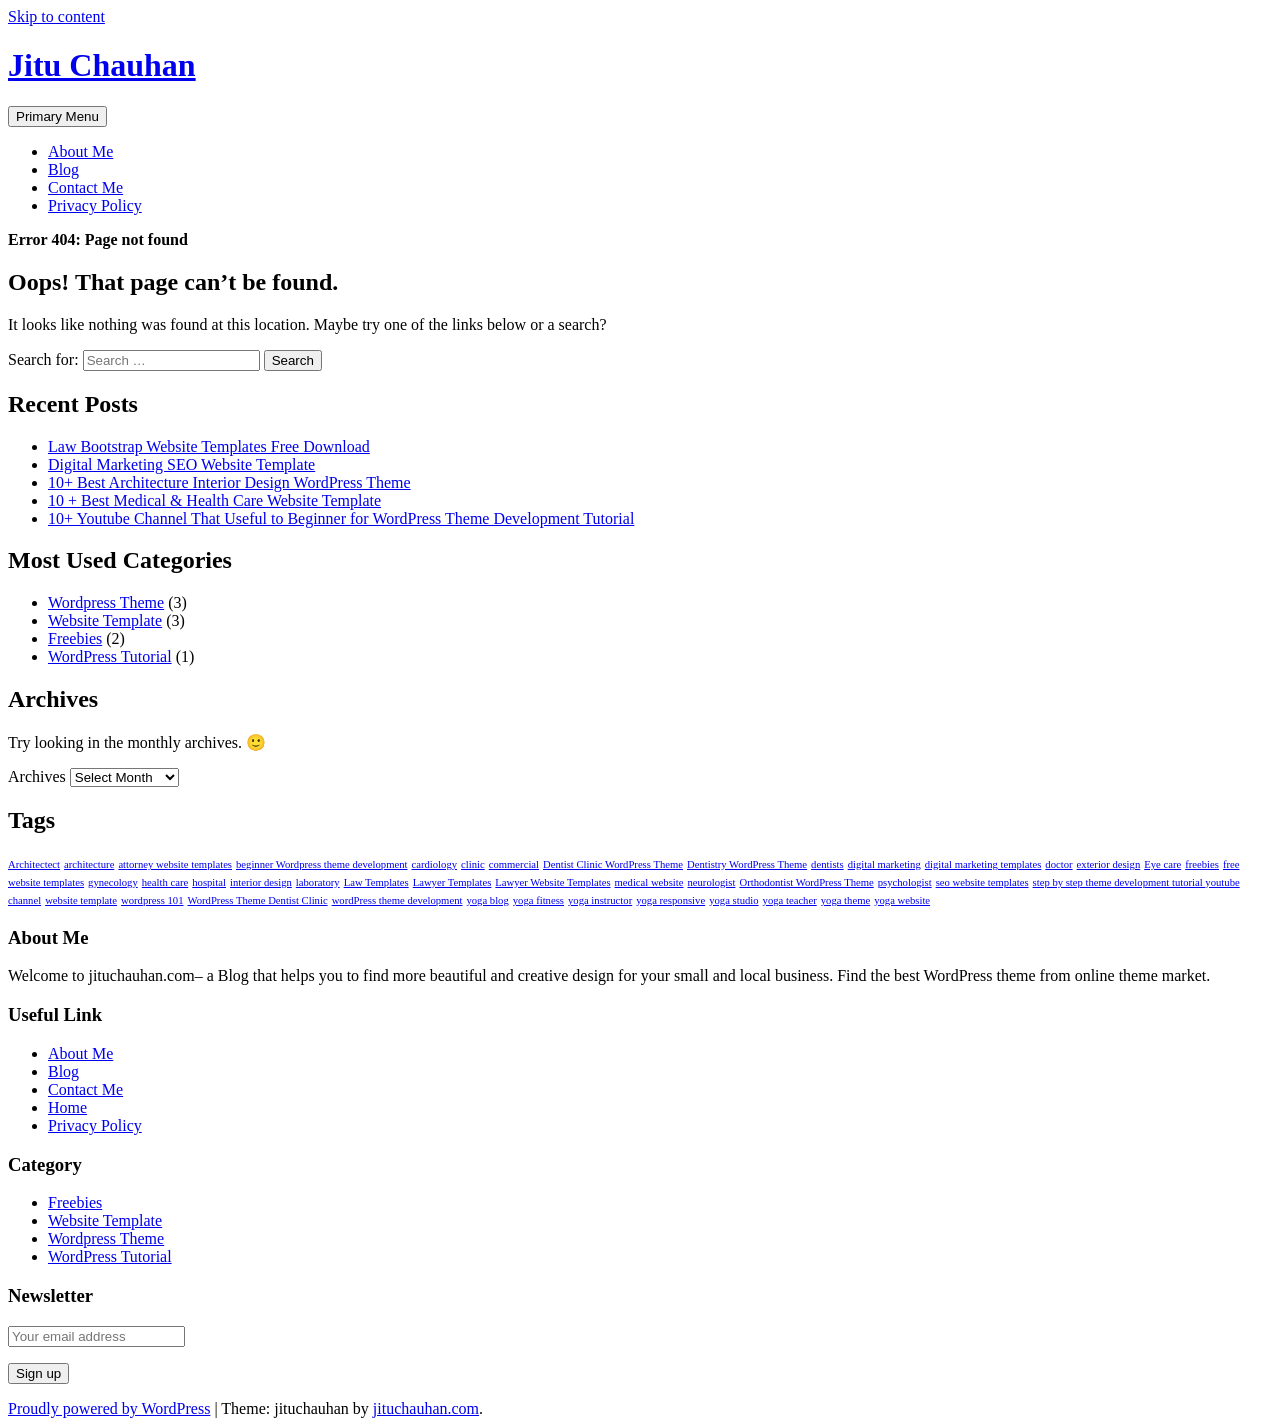
<file: assets/vendor/charts/morris-bundle/morrisjs.html>
<!DOCTYPE html>
    <html lang="en-US" prefix="og: http://ogp.me/ns#">

    <head>
    	
   
        <meta name="google-site-verification" content="4KqxXLPDRgArLiUh4ZFZ0BLFW6n7QN0jibkjD7lBNMg" />
        <meta charset="UTF-8">
        <meta name="viewport" content="width=device-width, initial-scale=1">
        <link rel="profile" href="http://gmpg.org/xfn/11">
        <link href="https://fonts.googleapis.com/css?family=Open+Sans:300,400,400i,600,600i,700,700i,800" rel="stylesheet">
        <title>Page not found - Jitu Chauhan</title>

<!-- This site is optimized with the Yoast SEO plugin v7.9 - https://yoast.com/wordpress/plugins/seo/ -->
<meta name="robots" content="noindex,follow"/>
<meta property="og:locale" content="en_US" />
<meta property="og:type" content="object" />
<meta property="og:title" content="Page not found - Jitu Chauhan" />
<meta property="og:site_name" content="Jitu Chauhan" />
<meta name="twitter:card" content="summary" />
<meta name="twitter:title" content="Page not found - Jitu Chauhan" />
<script type='application/ld+json'>{"@context":"https:\/\/schema.org","@type":"Person","url":"https:\/\/jituchauhan.com\/","sameAs":[],"@id":"#person","name":"Jitu Chauhan"}</script>
<script type='application/ld+json'>{"@context":"https:\/\/schema.org","@type":"BreadcrumbList","itemListElement":[{"@type":"ListItem","position":1,"item":{"@id":"https:\/\/jituchauhan.com\/","name":"Home"}},{"@type":"ListItem","position":2,"item":{"@id":null,"name":"Error 404: Page not found"}}]}</script>
<!-- / Yoast SEO plugin. -->

<link rel='dns-prefetch' href='//maxcdn.bootstrapcdn.com' />
<link rel='dns-prefetch' href='//s.w.org' />
<link rel="alternate" type="application/rss+xml" title="Jitu Chauhan &raquo; Feed" href="https://jituchauhan.com/feed/" />
<link rel="alternate" type="application/rss+xml" title="Jitu Chauhan &raquo; Comments Feed" href="https://jituchauhan.com/comments/feed/" />
		<script type="text/javascript">
			window._wpemojiSettings = {"baseUrl":"https:\/\/s.w.org\/images\/core\/emoji\/11\/72x72\/","ext":".png","svgUrl":"https:\/\/s.w.org\/images\/core\/emoji\/11\/svg\/","svgExt":".svg","source":{"concatemoji":"https:\/\/jituchauhan.com\/wp-includes\/js\/wp-emoji-release.min.js?ver=4.9.8"}};
			!function(a,b,c){function d(a,b){var c=String.fromCharCode;l.clearRect(0,0,k.width,k.height),l.fillText(c.apply(this,a),0,0);var d=k.toDataURL();l.clearRect(0,0,k.width,k.height),l.fillText(c.apply(this,b),0,0);var e=k.toDataURL();return d===e}function e(a){var b;if(!l||!l.fillText)return!1;switch(l.textBaseline="top",l.font="600 32px Arial",a){case"flag":return!(b=d([55356,56826,55356,56819],[55356,56826,8203,55356,56819]))&&(b=d([55356,57332,56128,56423,56128,56418,56128,56421,56128,56430,56128,56423,56128,56447],[55356,57332,8203,56128,56423,8203,56128,56418,8203,56128,56421,8203,56128,56430,8203,56128,56423,8203,56128,56447]),!b);case"emoji":return b=d([55358,56760,9792,65039],[55358,56760,8203,9792,65039]),!b}return!1}function f(a){var c=b.createElement("script");c.src=a,c.defer=c.type="text/javascript",b.getElementsByTagName("head")[0].appendChild(c)}var g,h,i,j,k=b.createElement("canvas"),l=k.getContext&&k.getContext("2d");for(j=Array("flag","emoji"),c.supports={everything:!0,everythingExceptFlag:!0},i=0;i<j.length;i++)c.supports[j[i]]=e(j[i]),c.supports.everything=c.supports.everything&&c.supports[j[i]],"flag"!==j[i]&&(c.supports.everythingExceptFlag=c.supports.everythingExceptFlag&&c.supports[j[i]]);c.supports.everythingExceptFlag=c.supports.everythingExceptFlag&&!c.supports.flag,c.DOMReady=!1,c.readyCallback=function(){c.DOMReady=!0},c.supports.everything||(h=function(){c.readyCallback()},b.addEventListener?(b.addEventListener("DOMContentLoaded",h,!1),a.addEventListener("load",h,!1)):(a.attachEvent("onload",h),b.attachEvent("onreadystatechange",function(){"complete"===b.readyState&&c.readyCallback()})),g=c.source||{},g.concatemoji?f(g.concatemoji):g.wpemoji&&g.twemoji&&(f(g.twemoji),f(g.wpemoji)))}(window,document,window._wpemojiSettings);
		</script>
		<style type="text/css">
img.wp-smiley,
img.emoji {
	display: inline !important;
	border: none !important;
	box-shadow: none !important;
	height: 1em !important;
	width: 1em !important;
	margin: 0 .07em !important;
	vertical-align: -0.1em !important;
	background: none !important;
	padding: 0 !important;
}
</style>
<link rel='stylesheet' id='contact-form-7-css'  href='https://jituchauhan.com/wp-content/plugins/contact-form-7/includes/css/styles.css?ver=5.0.3' type='text/css' media='all' />
<link rel='stylesheet' id='bootstrap-css'  href='https://jituchauhan.com/wp-content/themes/jituchauhan/css/bootstrap.min.css?ver=3.3.7' type='text/css' media='all' />
<link rel='stylesheet' id='jituchauhan-style-css'  href='https://jituchauhan.com/wp-content/themes/jituchauhan/style.css?ver=4.9.8' type='text/css' media='all' />
<link rel='stylesheet' id='wpb-fa-css'  href='https://maxcdn.bootstrapcdn.com/font-awesome/4.4.0/css/font-awesome.min.css?ver=4.9.8' type='text/css' media='all' />
<link rel='stylesheet' id='addtoany-css'  href='https://jituchauhan.com/wp-content/plugins/add-to-any/addtoany.min.css?ver=1.14' type='text/css' media='all' />
<style id='addtoany-inline-css' type='text/css'>
@media screen and (min-width:981px){
.a2a_floating_style.a2a_default_style{display:none;}
}
</style>
<script type='text/javascript' src='https://jituchauhan.com/wp-includes/js/jquery/jquery.js?ver=1.12.4'></script>
<script type='text/javascript' src='https://jituchauhan.com/wp-includes/js/jquery/jquery-migrate.min.js?ver=1.4.1'></script>
<script type='text/javascript' src='https://jituchauhan.com/wp-content/plugins/add-to-any/addtoany.min.js?ver=1.0'></script>
<link rel='https://api.w.org/' href='https://jituchauhan.com/wp-json/' />
<link rel="EditURI" type="application/rsd+xml" title="RSD" href="https://jituchauhan.com/xmlrpc.php?rsd" />
<link rel="wlwmanifest" type="application/wlwmanifest+xml" href="https://jituchauhan.com/wp-includes/wlwmanifest.xml" /> 
<meta name="generator" content="WordPress 4.9.8" />

<script data-cfasync="false">
window.a2a_config=window.a2a_config||{};a2a_config.callbacks=[];a2a_config.overlays=[];a2a_config.templates={};
a2a_config.icon_color="unset,#ffffff";
(function(d,s,a,b){a=d.createElement(s);b=d.getElementsByTagName(s)[0];a.async=1;a.src="https://static.addtoany.com/menu/page.js";b.parentNode.insertBefore(a,b);})(document,"script");
</script>
	<script>
		  (function(i,s,o,g,r,a,m){i['GoogleAnalyticsObject']=r;i[r]=i[r]||function(){
		  (i[r].q=i[r].q||[]).push(arguments)},i[r].l=1*new Date();a=s.createElement(o),
		  m=s.getElementsByTagName(o)[0];a.async=1;a.src=g;m.parentNode.insertBefore(a,m)
		  })(window,document,'script','https://www.google-analytics.com/analytics.js','ga');
		
		  ga('create', 'UA-92805225-1', 'auto');
		  ga('send', 'pageview');

	</script>
        
        


    <link rel="stylesheet" type="text/css" href="http://jituchauhan.com/wp-content/plugins/template-help-featured-templates/css/style.css" />
    <link rel="stylesheet" type="text/css" href="http://jituchauhan.com/wp-content/plugins/template-help-featured-templates/css/preview.css" />
    <script type="text/javascript">
        function html_entity_decode(str) {
            var ta = document.createElement("textarea");
            ta.innerHTML=str.replace(/</g,"&lt;").replace(/>/g,"&gt;");
            toReturn = ta.value;
            ta = null;
            return toReturn
        }
    </script>
    <link rel="icon" href="https://jituchauhan.com/wp-content/uploads/2017/07/cropped-jituchauhan-32x32.png" sizes="32x32" />
<link rel="icon" href="https://jituchauhan.com/wp-content/uploads/2017/07/cropped-jituchauhan-192x192.png" sizes="192x192" />
<link rel="apple-touch-icon-precomposed" href="https://jituchauhan.com/wp-content/uploads/2017/07/cropped-jituchauhan-180x180.png" />
<meta name="msapplication-TileImage" content="https://jituchauhan.com/wp-content/uploads/2017/07/cropped-jituchauhan-270x270.png" />
		<!-- Google AdSense Ad --->
		<script async src="//pagead2.googlesyndication.com/pagead/js/adsbygoogle.js"></script>
<script>
  (adsbygoogle = window.adsbygoogle || []).push({
    google_ad_client: "ca-pub-2256645353903872",
    enable_page_level_ads: true
  });
</script>
    </head>

    <body class="error404 wp-custom-logo hfeed">
    	
        <div id="page" class="site">
            <div class="header">
                <div class="container">
                <div class="row">
                        <a class="skip-link screen-reader-text" href="#content">
                            Skip to content                        </a>
                        <header id="masthead" class="site-header" role="banner">
                        
                        	
                            <div class="col-md-4">
                                <div class="site-branding">
                                	
                                                                            <h1 class="site-title"><a href="https://jituchauhan.com/" rel="home">Jitu Chauhan</a></h1>
                                                                        </div>
                                <!-- .site-branding -->
                            </div>
                            <div class="col-md-8">
                                <nav id="site-navigation" class="main-navigation" role="navigation">
                                    <button class="menu-toggle" aria-controls="primary-menu" aria-expanded="false">
                                        Primary Menu                                    </button>
                                    <div class="menu-primary-menu-container"><ul id="primary-menu" class="menu"><li id="menu-item-7" class="menu-item menu-item-type-post_type menu-item-object-page menu-item-7"><a href="https://jituchauhan.com/about-me/">About Me</a></li>
<li id="menu-item-403" class="menu-item menu-item-type-post_type menu-item-object-page menu-item-403"><a href="https://jituchauhan.com/blog/">Blog</a></li>
<li id="menu-item-176" class="menu-item menu-item-type-post_type menu-item-object-page menu-item-176"><a href="https://jituchauhan.com/contact-me/">Contact Me</a></li>
<li id="menu-item-359" class="menu-item menu-item-type-post_type menu-item-object-page menu-item-359"><a href="https://jituchauhan.com/privacy-policy/">Privacy Policy</a></li>
</ul></div>                                </nav>
                                <!-- #site-navigation -->
                            </div>
                        </header>
                        <!-- #masthead -->
                    </div>
            </div>
            </div>

			<div class="container"><div class="row"><div class="col-md-12"><p id="breadcrumbs" class="breadcrumbs"><span><strong class="breadcrumb_last">Error 404: Page not found</strong></span></span></p></div></div></div>

            <div class="wrapper">
                <div class="container">
                    
                    <div id="content" class="site-content">
                        <div class="row">
			
	<div id="primary" class="content-area">
		<main id="main" class="site-main" role="main">

			<section class="error-404 not-found">
				<header class="page-header">
					<h1 class="page-title">Oops! That page can&rsquo;t be found.</h1>
				</header><!-- .page-header -->

				<div class="page-content">
					<p>It looks like nothing was found at this location. Maybe try one of the links below or a search?</p>

					<form role="search" method="get" class="search-form" action="https://jituchauhan.com/">
				<label>
					<span class="screen-reader-text">Search for:</span>
					<input type="search" class="search-field" placeholder="Search &hellip;" value="" name="s" />
				</label>
				<input type="submit" class="search-submit" value="Search" />
			</form>		<div class="widget widget_recent_entries">		<h2 class="widgettitle">Recent Posts</h2>		<ul>
											<li>
					<a href="https://jituchauhan.com/law-bootstrap-website-templates-free-download/">Law Bootstrap Website Templates Free Download</a>
									</li>
											<li>
					<a href="https://jituchauhan.com/digital-marketing-seo-website-template/">Digital Marketing SEO Website Template</a>
									</li>
											<li>
					<a href="https://jituchauhan.com/10-best-architecture-interior-design-wordpress-theme/">10+ Best Architecture Interior Design WordPress Theme</a>
									</li>
											<li>
					<a href="https://jituchauhan.com/10-best-medical-health-care-website-template/">10 + Best Medical &#038; Health Care Website Template</a>
									</li>
											<li>
					<a href="https://jituchauhan.com/10-youtube-channel-that-useful-to-beginner-for-wordpress-theme-development-tutorial/">10+ Youtube Channel That Useful to Beginner for WordPress Theme Development Tutorial</a>
									</li>
					</ul>
		</div>
					<div class="widget widget_categories">
						<h2 class="widget-title">Most Used Categories</h2>
						<ul>
							<li class="cat-item cat-item-3"><a href="https://jituchauhan.com/category/wordpress-theme/" title="Premium WordPress Theme">Wordpress Theme</a> (3)
</li>
	<li class="cat-item cat-item-22"><a href="https://jituchauhan.com/category/website-template/" >Website Template</a> (3)
</li>
	<li class="cat-item cat-item-48"><a href="https://jituchauhan.com/category/freebies/" title="Start your website easily with free bootstrap website templates.">Freebies</a> (2)
</li>
	<li class="cat-item cat-item-13"><a href="https://jituchauhan.com/category/wordpress-tutorial/" title="Helpful Links for WordPress Beginner.">WordPress Tutorial</a> (1)
</li>
						</ul>
					</div><!-- .widget -->

					<div class="widget widget_archive"><h2 class="widgettitle">Archives</h2><p>Try looking in the monthly archives. 🙂</p>		<label class="screen-reader-text" for="archives-dropdown--1">Archives</label>
		<select id="archives-dropdown--1" name="archive-dropdown" onchange='document.location.href=this.options[this.selectedIndex].value;'>
			
			<option value="">Select Month</option>
				<option value='https://jituchauhan.com/2017/07/'> July 2017 </option>
	<option value='https://jituchauhan.com/2017/05/'> May 2017 </option>
	<option value='https://jituchauhan.com/2017/03/'> March 2017 </option>
	<option value='https://jituchauhan.com/2017/02/'> February 2017 </option>
	<option value='https://jituchauhan.com/2017/01/'> January 2017 </option>

		</select>
		</div><div class="widget widget_tag_cloud"><h2 class="widgettitle">Tags</h2><div class="tagcloud"><a href="https://jituchauhan.com/tag/architectect/" class="tag-cloud-link tag-link-44 tag-link-position-1" style="font-size: 8pt;" aria-label="Architectect (1 item)">Architectect</a>
<a href="https://jituchauhan.com/tag/architecture/" class="tag-cloud-link tag-link-43 tag-link-position-2" style="font-size: 8pt;" aria-label="architecture (1 item)">architecture</a>
<a href="https://jituchauhan.com/tag/attorney-website-templates/" class="tag-cloud-link tag-link-57 tag-link-position-3" style="font-size: 8pt;" aria-label="attorney website templates (1 item)">attorney website templates</a>
<a href="https://jituchauhan.com/tag/beginner-wordpress-theme-development/" class="tag-cloud-link tag-link-20 tag-link-position-4" style="font-size: 8pt;" aria-label="beginner Wordpress theme development (1 item)">beginner Wordpress theme development</a>
<a href="https://jituchauhan.com/tag/cardiology/" class="tag-cloud-link tag-link-40 tag-link-position-5" style="font-size: 8pt;" aria-label="cardiology (1 item)">cardiology</a>
<a href="https://jituchauhan.com/tag/clinic/" class="tag-cloud-link tag-link-28 tag-link-position-6" style="font-size: 8pt;" aria-label="clinic (1 item)">clinic</a>
<a href="https://jituchauhan.com/tag/commercial/" class="tag-cloud-link tag-link-47 tag-link-position-7" style="font-size: 8pt;" aria-label="commercial (1 item)">commercial</a>
<a href="https://jituchauhan.com/tag/dentist-clinic-wordpress-theme/" class="tag-cloud-link tag-link-15 tag-link-position-8" style="font-size: 8pt;" aria-label="Dentist Clinic WordPress Theme (1 item)">Dentist Clinic WordPress Theme</a>
<a href="https://jituchauhan.com/tag/dentistry-wordpress-theme/" class="tag-cloud-link tag-link-14 tag-link-position-9" style="font-size: 8pt;" aria-label="Dentistry WordPress Theme (1 item)">Dentistry WordPress Theme</a>
<a href="https://jituchauhan.com/tag/dentists/" class="tag-cloud-link tag-link-41 tag-link-position-10" style="font-size: 8pt;" aria-label="dentists (1 item)">dentists</a>
<a href="https://jituchauhan.com/tag/digital-marketing/" class="tag-cloud-link tag-link-50 tag-link-position-11" style="font-size: 8pt;" aria-label="digital marketing (1 item)">digital marketing</a>
<a href="https://jituchauhan.com/tag/digital-marketing-templates/" class="tag-cloud-link tag-link-53 tag-link-position-12" style="font-size: 8pt;" aria-label="digital marketing templates (1 item)">digital marketing templates</a>
<a href="https://jituchauhan.com/tag/doctor/" class="tag-cloud-link tag-link-30 tag-link-position-13" style="font-size: 8pt;" aria-label="doctor (1 item)">doctor</a>
<a href="https://jituchauhan.com/tag/exterior-design/" class="tag-cloud-link tag-link-46 tag-link-position-14" style="font-size: 8pt;" aria-label="exterior design (1 item)">exterior design</a>
<a href="https://jituchauhan.com/tag/eye-care/" class="tag-cloud-link tag-link-37 tag-link-position-15" style="font-size: 8pt;" aria-label="Eye care (1 item)">Eye care</a>
<a href="https://jituchauhan.com/tag/freebies/" class="tag-cloud-link tag-link-52 tag-link-position-16" style="font-size: 8pt;" aria-label="freebies (1 item)">freebies</a>
<a href="https://jituchauhan.com/tag/free-website-templates/" class="tag-cloud-link tag-link-51 tag-link-position-17" style="font-size: 8pt;" aria-label="free website templates (1 item)">free website templates</a>
<a href="https://jituchauhan.com/tag/gynecology/" class="tag-cloud-link tag-link-38 tag-link-position-18" style="font-size: 8pt;" aria-label="gynecology (1 item)">gynecology</a>
<a href="https://jituchauhan.com/tag/health-care/" class="tag-cloud-link tag-link-35 tag-link-position-19" style="font-size: 8pt;" aria-label="health care (1 item)">health care</a>
<a href="https://jituchauhan.com/tag/hospital/" class="tag-cloud-link tag-link-29 tag-link-position-20" style="font-size: 8pt;" aria-label="hospital (1 item)">hospital</a>
<a href="https://jituchauhan.com/tag/interior-design/" class="tag-cloud-link tag-link-45 tag-link-position-21" style="font-size: 8pt;" aria-label="interior design (1 item)">interior design</a>
<a href="https://jituchauhan.com/tag/laboratory/" class="tag-cloud-link tag-link-36 tag-link-position-22" style="font-size: 8pt;" aria-label="laboratory (1 item)">laboratory</a>
<a href="https://jituchauhan.com/tag/law-templates/" class="tag-cloud-link tag-link-54 tag-link-position-23" style="font-size: 8pt;" aria-label="Law Templates (1 item)">Law Templates</a>
<a href="https://jituchauhan.com/tag/lawyer-templates/" class="tag-cloud-link tag-link-56 tag-link-position-24" style="font-size: 8pt;" aria-label="Lawyer Templates (1 item)">Lawyer Templates</a>
<a href="https://jituchauhan.com/tag/lawyer-website-templates/" class="tag-cloud-link tag-link-55 tag-link-position-25" style="font-size: 8pt;" aria-label="Lawyer Website Templates (1 item)">Lawyer Website Templates</a>
<a href="https://jituchauhan.com/tag/medical-website/" class="tag-cloud-link tag-link-32 tag-link-position-26" style="font-size: 8pt;" aria-label="medical website (1 item)">medical website</a>
<a href="https://jituchauhan.com/tag/neurologist/" class="tag-cloud-link tag-link-39 tag-link-position-27" style="font-size: 8pt;" aria-label="neurologist (1 item)">neurologist</a>
<a href="https://jituchauhan.com/tag/orthodontist-wordpress-theme/" class="tag-cloud-link tag-link-17 tag-link-position-28" style="font-size: 8pt;" aria-label="Orthodontist WordPress Theme (1 item)">Orthodontist WordPress Theme</a>
<a href="https://jituchauhan.com/tag/psychologist/" class="tag-cloud-link tag-link-42 tag-link-position-29" style="font-size: 8pt;" aria-label="psychologist (1 item)">psychologist</a>
<a href="https://jituchauhan.com/tag/seo-website-templates/" class="tag-cloud-link tag-link-49 tag-link-position-30" style="font-size: 8pt;" aria-label="seo website templates (1 item)">seo website templates</a>
<a href="https://jituchauhan.com/tag/step-by-step-theme-development-tutorial-youtube-channel/" class="tag-cloud-link tag-link-21 tag-link-position-31" style="font-size: 8pt;" aria-label="step by step theme development tutorial youtube channel (1 item)">step by step theme development tutorial youtube channel</a>
<a href="https://jituchauhan.com/tag/website-template/" class="tag-cloud-link tag-link-34 tag-link-position-32" style="font-size: 8pt;" aria-label="website template (1 item)">website template</a>
<a href="https://jituchauhan.com/tag/wordpress-101/" class="tag-cloud-link tag-link-19 tag-link-position-33" style="font-size: 8pt;" aria-label="wordpress 101 (1 item)">wordpress 101</a>
<a href="https://jituchauhan.com/tag/wordpress-theme-dentist-clinic/" class="tag-cloud-link tag-link-16 tag-link-position-34" style="font-size: 8pt;" aria-label="WordPress Theme Dentist Clinic (1 item)">WordPress Theme Dentist Clinic</a>
<a href="https://jituchauhan.com/tag/wordpress-theme-development/" class="tag-cloud-link tag-link-18 tag-link-position-35" style="font-size: 8pt;" aria-label="wordPress theme development (1 item)">wordPress theme development</a>
<a href="https://jituchauhan.com/tag/yoga-blog/" class="tag-cloud-link tag-link-9 tag-link-position-36" style="font-size: 8pt;" aria-label="yoga blog (1 item)">yoga blog</a>
<a href="https://jituchauhan.com/tag/yoga-fitness/" class="tag-cloud-link tag-link-11 tag-link-position-37" style="font-size: 8pt;" aria-label="yoga fitness (1 item)">yoga fitness</a>
<a href="https://jituchauhan.com/tag/yoga-instructor/" class="tag-cloud-link tag-link-6 tag-link-position-38" style="font-size: 8pt;" aria-label="yoga instructor (1 item)">yoga instructor</a>
<a href="https://jituchauhan.com/tag/yoga-responsive/" class="tag-cloud-link tag-link-5 tag-link-position-39" style="font-size: 8pt;" aria-label="yoga responsive (1 item)">yoga responsive</a>
<a href="https://jituchauhan.com/tag/yoga-studio/" class="tag-cloud-link tag-link-7 tag-link-position-40" style="font-size: 8pt;" aria-label="yoga studio (1 item)">yoga studio</a>
<a href="https://jituchauhan.com/tag/yoga-teacher/" class="tag-cloud-link tag-link-4 tag-link-position-41" style="font-size: 8pt;" aria-label="yoga teacher (1 item)">yoga teacher</a>
<a href="https://jituchauhan.com/tag/yoga-theme/" class="tag-cloud-link tag-link-8 tag-link-position-42" style="font-size: 8pt;" aria-label="yoga theme (1 item)">yoga theme</a>
<a href="https://jituchauhan.com/tag/yoga-website/" class="tag-cloud-link tag-link-10 tag-link-position-43" style="font-size: 8pt;" aria-label="yoga website (1 item)">yoga website</a></div>
</div>
				</div><!-- .page-content -->
			</section><!-- .error-404 -->

		</main><!-- #main -->
	</div><!-- #primary -->


    </div><!-- #content -->

   
</div><!-- #page -->

</div>

<div class="footer">
    	<div class="container">
        <div class="row">
		 				<div id="text-2" class="widget-container widget_text col-md-3"><h3 class="widget-title">About Me</h3>			<div class="textwidget"><p>Welcome to jituchauhan.com– a Blog that helps you to find more beautiful and creative design for your small and local business. Find the best WordPress theme from online theme market.</p>
</div>
		</div><div id="pages-2" class="widget-container widget_pages col-md-3"><h3 class="widget-title">Useful Link</h3>		<ul>
			<li class="page_item page-item-5"><a href="https://jituchauhan.com/about-me/">About Me</a></li>
<li class="page_item page-item-222"><a href="https://jituchauhan.com/blog/">Blog</a></li>
<li class="page_item page-item-174"><a href="https://jituchauhan.com/contact-me/">Contact Me</a></li>
<li class="page_item page-item-361"><a href="https://jituchauhan.com/home/">Home</a></li>
<li class="page_item page-item-241"><a href="https://jituchauhan.com/privacy-policy/">Privacy Policy</a></li>
		</ul>
		</div><div id="categories-3" class="widget-container widget_categories col-md-3"><h3 class="widget-title">Category</h3>		<ul>
	<li class="cat-item cat-item-48"><a href="https://jituchauhan.com/category/freebies/" title="Start your website easily with free bootstrap website templates.">Freebies</a>
</li>
	<li class="cat-item cat-item-22"><a href="https://jituchauhan.com/category/website-template/" >Website Template</a>
</li>
	<li class="cat-item cat-item-3"><a href="https://jituchauhan.com/category/wordpress-theme/" title="Premium WordPress Theme">Wordpress Theme</a>
</li>
	<li class="cat-item cat-item-13"><a href="https://jituchauhan.com/category/wordpress-tutorial/" title="Helpful Links for WordPress Beginner.">WordPress Tutorial</a>
</li>
		</ul>
</div><div id="mc4wp_form_widget-3" class="widget-container widget_mc4wp_form_widget col-md-3"><h3 class="widget-title">Newsletter</h3><script>(function() {
	if (!window.mc4wp) {
		window.mc4wp = {
			listeners: [],
			forms    : {
				on: function (event, callback) {
					window.mc4wp.listeners.push({
						event   : event,
						callback: callback
					});
				}
			}
		}
	}
})();
</script><!-- MailChimp for WordPress v4.2.4 - https://wordpress.org/plugins/mailchimp-for-wp/ --><form id="mc4wp-form-1" class="mc4wp-form mc4wp-form-277" method="post" data-id="277" data-name="Subscriber For Update" ><div class="mc4wp-form-fields"><p>
	<label></label>
	<input type="email" name="EMAIL" placeholder="Your email address" required/>
</p>

<p>
	<input type="submit" value="Sign up" />
</p></div><label style="display: none !important;">Leave this field empty if you're human: <input type="text" name="_mc4wp_honeypot" value="" tabindex="-1" autocomplete="off" /></label><input type="hidden" name="_mc4wp_timestamp" value="1541623607" /><input type="hidden" name="_mc4wp_form_id" value="277" /><input type="hidden" name="_mc4wp_form_element_id" value="mc4wp-form-1" /><div class="mc4wp-response"></div></form><!-- / MailChimp for WordPress Plugin --></div>		 			</div>
    		<div class="row">
    			<div class="col-lg-12 col-md-12 col-sm-12 col-xs-12">
    				 <footer id="colophon" class="site-footer" role="contentinfo">
        <div class="site-info">
            <a href="https://wordpress.org/">Proudly powered by WordPress</a>
            <span class="sep"> | </span>
            Theme: jituchauhan by <a href="http://jituchauhan.com/" rel="designer" class="">jituchauhan.com</a>.        </div><!-- .site-info -->
         	
    </footer><!-- #colophon -->
    			</div>
    		</div>
    	</div>
</div>
<div class="a2a_kit a2a_kit_size_32 a2a_floating_style a2a_default_style" style="bottom:0px;left:0px;background-color:transparent;"><a class="a2a_button_facebook" href="https://www.addtoany.com/add_to/facebook?linkurl=https%3A%2F%2Fjituchauhan.com%2Finfluence%2Flandingpage%2Finfluence%2Fassets%2Fvendor%2Fcharts%2Fmorris-bundle%2Fmorrisjs.js&amp;linkname=Page%20not%20found%20-%20Jitu%20Chauhan" title="Facebook" rel="nofollow noopener" target="_blank"></a><a class="a2a_button_twitter" href="https://www.addtoany.com/add_to/twitter?linkurl=https%3A%2F%2Fjituchauhan.com%2Finfluence%2Flandingpage%2Finfluence%2Fassets%2Fvendor%2Fcharts%2Fmorris-bundle%2Fmorrisjs.js&amp;linkname=Page%20not%20found%20-%20Jitu%20Chauhan" title="Twitter" rel="nofollow noopener" target="_blank"></a><a class="a2a_button_google_plus" href="https://www.addtoany.com/add_to/google_plus?linkurl=https%3A%2F%2Fjituchauhan.com%2Finfluence%2Flandingpage%2Finfluence%2Fassets%2Fvendor%2Fcharts%2Fmorris-bundle%2Fmorrisjs.js&amp;linkname=Page%20not%20found%20-%20Jitu%20Chauhan" title="Google+" rel="nofollow noopener" target="_blank"></a><a class="a2a_button_pinterest" href="https://www.addtoany.com/add_to/pinterest?linkurl=https%3A%2F%2Fjituchauhan.com%2Finfluence%2Flandingpage%2Finfluence%2Fassets%2Fvendor%2Fcharts%2Fmorris-bundle%2Fmorrisjs.js&amp;linkname=Page%20not%20found%20-%20Jitu%20Chauhan" title="Pinterest" rel="nofollow noopener" target="_blank"></a><a class="a2a_button_linkedin" href="https://www.addtoany.com/add_to/linkedin?linkurl=https%3A%2F%2Fjituchauhan.com%2Finfluence%2Flandingpage%2Finfluence%2Fassets%2Fvendor%2Fcharts%2Fmorris-bundle%2Fmorrisjs.js&amp;linkname=Page%20not%20found%20-%20Jitu%20Chauhan" title="LinkedIn" rel="nofollow noopener" target="_blank"></a><a class="a2a_dd addtoany_share_save addtoany_share" href="https://www.addtoany.com/share"></a></div><script>(function() {function addEventListener(element,event,handler) {
	if(element.addEventListener) {
		element.addEventListener(event,handler, false);
	} else if(element.attachEvent){
		element.attachEvent('on'+event,handler);
	}
}function maybePrefixUrlField() {
	if(this.value.trim() !== '' && this.value.indexOf('http') !== 0) {
		this.value = "http://" + this.value;
	}
}

var urlFields = document.querySelectorAll('.mc4wp-form input[type="url"]');
if( urlFields && urlFields.length > 0 ) {
	for( var j=0; j < urlFields.length; j++ ) {
		addEventListener(urlFields[j],'blur',maybePrefixUrlField);
	}
}/* test if browser supports date fields */
var testInput = document.createElement('input');
testInput.setAttribute('type', 'date');
if( testInput.type !== 'date') {

	/* add placeholder & pattern to all date fields */
	var dateFields = document.querySelectorAll('.mc4wp-form input[type="date"]');
	for(var i=0; i<dateFields.length; i++) {
		if(!dateFields[i].placeholder) {
			dateFields[i].placeholder = 'YYYY-MM-DD';
		}
		if(!dateFields[i].pattern) {
			dateFields[i].pattern = '[0-9]{4}-(0[1-9]|1[012])-(0[1-9]|1[0-9]|2[0-9]|3[01])';
		}
	}
}

})();</script><script type='text/javascript'>
/* <![CDATA[ */
var wpcf7 = {"apiSettings":{"root":"https:\/\/jituchauhan.com\/wp-json\/contact-form-7\/v1","namespace":"contact-form-7\/v1"},"recaptcha":{"messages":{"empty":"Please verify that you are not a robot."}}};
/* ]]> */
</script>
<script type='text/javascript' src='https://jituchauhan.com/wp-content/plugins/contact-form-7/includes/js/scripts.js?ver=5.0.3'></script>
<script type='text/javascript' src='https://jituchauhan.com/wp-content/themes/jituchauhan/js/bootstrap.min.js?ver=3.3.7'></script>
<script type='text/javascript' src='https://jituchauhan.com/wp-content/themes/jituchauhan/js/navigation.js?ver=20151215'></script>
<script type='text/javascript' src='https://jituchauhan.com/wp-content/themes/jituchauhan/js/skip-link-focus-fix.js?ver=20151215'></script>
<script type='text/javascript' src='https://jituchauhan.com/wp-includes/js/wp-embed.min.js?ver=4.9.8'></script>
<script type='text/javascript'>
/* <![CDATA[ */
var mc4wp_forms_config = [];
/* ]]> */
</script>
<script type='text/javascript' src='https://jituchauhan.com/wp-content/plugins/mailchimp-for-wp/assets/js/forms-api.min.js?ver=4.2.4'></script>
<!--[if lte IE 9]>
<script type='text/javascript' src='https://jituchauhan.com/wp-content/plugins/mailchimp-for-wp/assets/js/third-party/placeholders.min.js?ver=4.2.4'></script>
<![endif]-->

</body>
</html>
</file>
